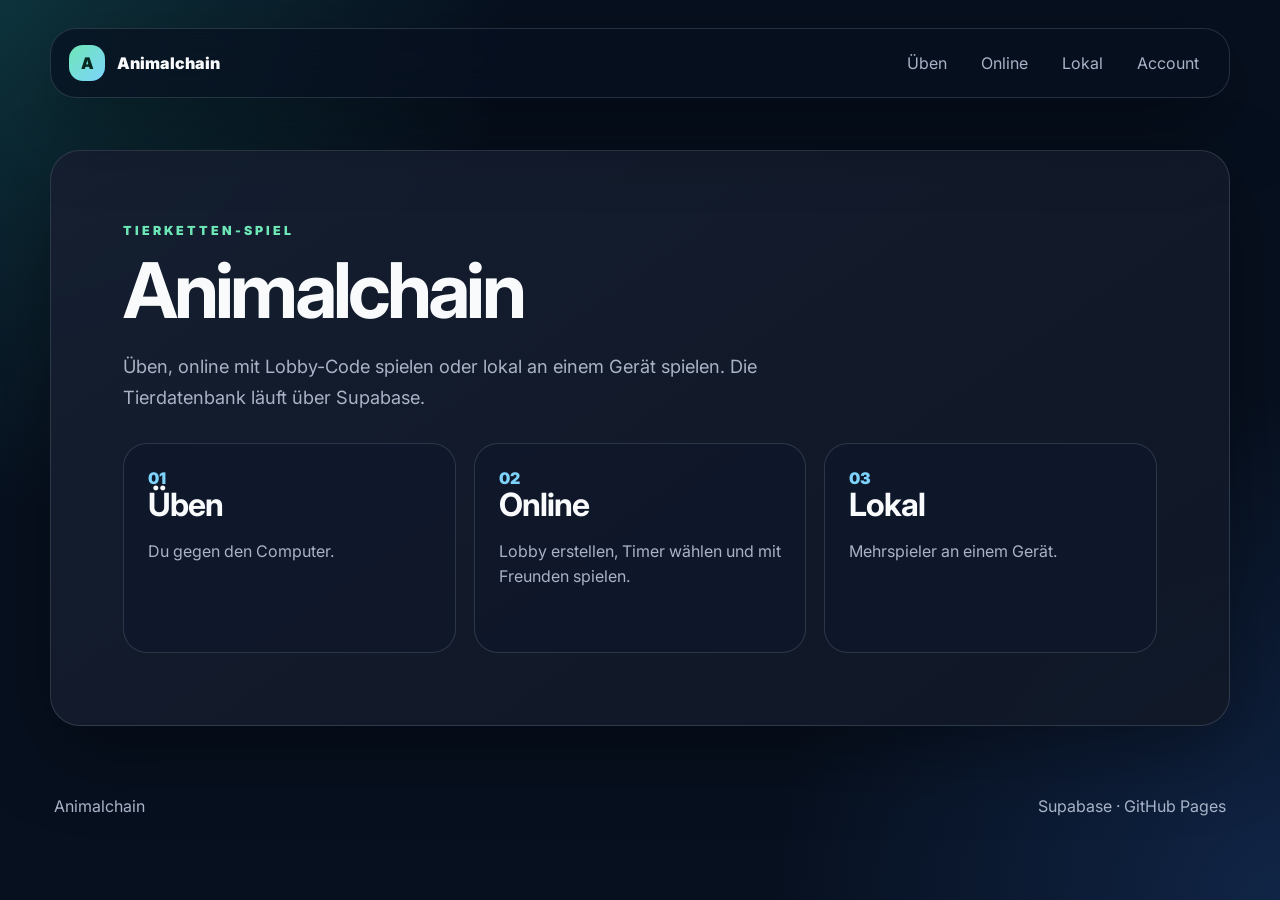
<file: index.html>
<!doctype html><html lang="de"><head><meta charset="utf-8"><meta name="viewport" content="width=device-width, initial-scale=1"><link rel="stylesheet" href="assets/styles.css"><link rel="icon" type="image/svg+xml" href="assets/favicon.svg"><title>Animalchain</title></head>
<body data-page="home"><div class="shell"><nav class="topbar"><a class="brand" href="index.html"><span class="brand-mark">A</span><span>Animalchain</span></a><div class="nav-links"><a href="practice.html">Üben</a><a href="online.html">Online</a><a href="local.html">Lokal</a><a href="account.html">Account</a></div></nav>
<main class="hero"><section class="hero-card"><p class="eyebrow">Tierketten-Spiel</p><h1>Animalchain</h1><p class="lead">Üben, online mit Lobby-Code spielen oder lokal an einem Gerät spielen. Die Tierdatenbank läuft über Supabase.</p>
<div class="card-grid"><a class="mode-card" href="practice.html"><span>01</span><h2>Üben</h2><p>Du gegen den Computer.</p></a><a class="mode-card" href="online.html"><span>02</span><h2>Online</h2><p>Lobby erstellen, Timer wählen und mit Freunden spielen.</p></a><a class="mode-card" href="local.html"><span>03</span><h2>Lokal</h2><p>Mehrspieler an einem Gerät.</p></a></div>
</section></main><footer class="footer"><span>Animalchain</span><span>Supabase · GitHub Pages</span></footer></div></body></html>
</file>
<file: assets/styles.css>
@import url("https://fonts.googleapis.com/css2?family=Inter:wght@400;600;700;900&display=swap");
:root{--bg:#07101f;--panel:rgba(22,31,49,.9);--panel2:rgba(17,24,39,.92);--border:rgba(148,163,184,.22);--text:#f8fafc;--muted:#a8b3c7;--accent:#7dd3fc;--accent2:#6ee7b7;--danger:#fb7185;--warning:#fbbf24;--success:#34d399;--shadow:0 26px 80px rgba(0,0,0,.36);font-family:Inter,system-ui,-apple-system,BlinkMacSystemFont,"Segoe UI",sans-serif}
*{box-sizing:border-box}body{min-height:100vh;margin:0;color:var(--text);background:radial-gradient(circle at top left,rgba(45,212,191,.18),transparent 32rem),radial-gradient(circle at bottom right,rgba(59,130,246,.18),transparent 32rem),var(--bg)}a{color:inherit;text-decoration:none}button,input,select{font:inherit}.shell{width:min(1180px,calc(100% - 32px));margin:0 auto;padding:28px 0}.topbar{display:flex;align-items:center;justify-content:space-between;gap:18px;padding:14px 18px;border:1px solid var(--border);border-radius:26px;background:rgba(7,16,31,.72);backdrop-filter:blur(16px);box-shadow:var(--shadow);position:sticky;top:12px;z-index:5}.brand{display:inline-flex;align-items:center;gap:12px;font-weight:900}.brand-mark{width:36px;height:36px;display:grid;place-items:center;border-radius:14px;background:linear-gradient(135deg,var(--accent2),var(--accent));color:#06281f}.nav-links{display:flex;gap:10px;color:var(--muted)}.nav-links a{padding:10px 12px;border-radius:12px}.nav-links a:hover{background:rgba(148,163,184,.12);color:var(--text)}.hero{padding:52px 0}.hero-card,.panel{border:1px solid var(--border);border-radius:30px;background:linear-gradient(145deg,var(--panel),var(--panel2));box-shadow:var(--shadow)}.hero-card{padding:clamp(28px,6vw,72px)}.eyebrow{margin:0 0 12px;color:var(--accent2);font-size:.78rem;font-weight:900;letter-spacing:.24em;text-transform:uppercase}h1,h2,h3{margin:0;line-height:1.08}h1{font-size:clamp(2.2rem,6vw,4.8rem);letter-spacing:-.05em}h2{font-size:clamp(1.45rem,3vw,2rem);letter-spacing:-.03em}.lead{max-width:720px;color:var(--muted);font-size:1.14rem;line-height:1.7}.card-grid{display:grid;grid-template-columns:repeat(3,minmax(0,1fr));gap:18px;margin-top:30px}.mode-card{min-height:210px;padding:24px;border:1px solid var(--border);border-radius:24px;background:rgba(15,23,42,.72);transition:transform .2s ease,border-color .2s ease}.mode-card:hover{transform:translateY(-4px);border-color:rgba(125,211,252,.55)}.mode-card span{color:var(--accent);font-weight:900}.mode-card p{color:var(--muted);line-height:1.6}.page-grid{display:grid;grid-template-columns:minmax(320px,440px) 1fr;gap:22px;align-items:start;padding:32px 0}.panel{padding:24px}.panel-heading{margin-bottom:24px}.compact{margin:18px 0 12px}.status-grid{display:grid;grid-template-columns:repeat(3,1fr);gap:14px;margin-bottom:20px}.stat{padding:18px;border:1px solid var(--border);border-radius:20px;background:rgba(15,23,42,.55)}.stat span{display:block;margin-bottom:12px;color:var(--muted)}.stat strong{font-size:1.55rem}.input-row{display:grid;grid-template-columns:1fr auto;gap:12px;margin:18px 0}.stack-form{display:grid;gap:12px;margin:12px 0}input,select{width:100%;padding:15px 16px;color:var(--text);background:rgba(15,23,42,.78);border:1px solid var(--border);border-radius:16px;outline:none}input:focus,select:focus{border-color:var(--accent)}.button{border:0;border-radius:16px;padding:14px 18px;font-weight:900;color:var(--text);background:rgba(148,163,184,.24);cursor:pointer}.button.primary{background:linear-gradient(135deg,var(--accent2),var(--accent));color:#06281f}.button.secondary{background:rgba(148,163,184,.22)}.button.ghost{background:transparent;border:1px solid var(--border)}.button.full{width:100%;margin-top:12px}.actions-row{display:flex;flex-wrap:wrap;gap:12px;margin:18px 0}.message{margin:18px 0 0;padding:14px 16px;border:1px solid var(--border);border-radius:16px;color:var(--muted);background:rgba(15,23,42,.45);line-height:1.5}.message.error{color:#fecdd3;border-color:rgba(251,113,133,.45)}.message.success{color:#bbf7d0;border-color:rgba(52,211,153,.45)}.message.warning{color:#fde68a;border-color:rgba(251,191,36,.45)}.hint,.small-meta{color:var(--muted)}.players-list{display:grid;gap:10px;margin-top:14px}.player-row{display:flex;align-items:center;justify-content:space-between;gap:14px;padding:14px;border:1px solid var(--border);border-radius:16px;background:rgba(15,23,42,.45)}.player-row.eliminated{opacity:.55}.meta{color:var(--muted);font-size:.9rem}.pill{padding:6px 10px;border-radius:999px;background:rgba(125,211,252,.16);color:var(--accent);font-weight:800}.pill.danger{color:#fecdd3;background:rgba(251,113,133,.14)}.pill.success{color:#bbf7d0;background:rgba(52,211,153,.14)}.ticket{margin-top:16px;padding:16px;border:1px dashed rgba(125,211,252,.55);border-radius:18px;background:rgba(125,211,252,.08);display:grid;gap:10px}.ticket strong{font-size:2rem;letter-spacing:.12em}.divider{height:1px;background:var(--border);margin:22px 0}.toggle-line{display:flex;justify-content:space-between;gap:18px;align-items:center;padding:14px;border:1px solid var(--border);border-radius:18px;background:rgba(15,23,42,.45)}.toggle-line small{display:block;color:var(--muted);margin-top:4px}.toggle-line input{width:auto;transform:scale(1.35)}.select-label{display:block;margin:14px 0 8px;color:var(--muted)}.turn-badge{padding:14px 16px;border-radius:16px;background:rgba(125,211,252,.12);color:#e0f2fe;font-weight:800}.two-columns{display:grid;grid-template-columns:.8fr 1fr;gap:18px;margin-top:22px}.footer{display:flex;justify-content:space-between;gap:16px;padding:18px 4px;color:var(--muted)}@media(max-width:860px){.page-grid,.card-grid,.two-columns{grid-template-columns:1fr}.status-grid{grid-template-columns:1fr}.input-row{grid-template-columns:1fr}.topbar{align-items:flex-start;flex-direction:column}.nav-links{flex-wrap:wrap}}

/* ===== Spielverlauf (Timeline) ===== */
.moves-list,.moves-timeline{list-style:none;margin:0;padding:6px 8px 6px 0;display:flex;flex-direction:column;gap:0}

.move-item{position:relative;display:grid;grid-template-columns:52px 1fr auto;align-items:center;gap:16px;padding:16px 18px;margin-bottom:12px;border:1px solid var(--border);border-radius:20px;background:linear-gradient(135deg,rgba(22,31,49,.7),rgba(15,23,42,.5));backdrop-filter:blur(8px);transition:all .25s cubic-bezier(.4,0,.2,1);animation:moveSlideIn .45s cubic-bezier(.16,1,.3,1);overflow:hidden}
.move-item::before{content:"";position:absolute;left:0;top:0;bottom:0;width:3px;background:linear-gradient(to bottom,var(--accent2),var(--accent));opacity:.35;transition:opacity .25s ease,width .25s ease}
.move-item:hover{transform:translateX(4px);border-color:rgba(125,211,252,.4);box-shadow:0 8px 24px rgba(0,0,0,.25)}
.move-item:hover::before{opacity:.8;width:4px}

.move-item.move-latest{border-color:rgba(110,231,183,.55);background:linear-gradient(135deg,rgba(110,231,183,.16),rgba(125,211,252,.08),rgba(15,23,42,.5));box-shadow:0 8px 32px rgba(110,231,183,.18),inset 0 1px 0 rgba(255,255,255,.06);animation:moveSlideIn .45s cubic-bezier(.16,1,.3,1),latestGlow 2.4s ease-in-out infinite}
.move-item.move-latest::before{opacity:1;width:4px;background:linear-gradient(to bottom,var(--accent2),var(--accent));box-shadow:0 0 12px rgba(110,231,183,.6)}

.move-item:not(:last-child)::after{content:"";position:absolute;left:32px;bottom:-12px;width:2px;height:12px;background:linear-gradient(to bottom,rgba(125,211,252,.35),transparent);z-index:0}

.move-avatar{position:relative;display:flex;align-items:center;justify-content:center;width:52px;height:52px;border-radius:50%;background:linear-gradient(135deg,var(--accent2),var(--accent));color:#06281f;font-weight:900;font-size:18px;letter-spacing:.5px;box-shadow:0 4px 16px rgba(125,211,252,.3),inset 0 1px 0 rgba(255,255,255,.25);text-transform:uppercase}
.move-avatar .move-number-badge{position:absolute;top:-4px;right:-4px;display:flex;align-items:center;justify-content:center;min-width:22px;height:22px;padding:0 6px;border-radius:11px;background:var(--bg);color:var(--accent);border:1.5px solid var(--accent);font-size:11px;font-weight:900;box-shadow:0 2px 6px rgba(0,0,0,.35)}
.move-item.move-latest .move-avatar{background:linear-gradient(135deg,#fff,var(--accent2));box-shadow:0 6px 22px rgba(110,231,183,.45),inset 0 1px 0 rgba(255,255,255,.4)}
.move-item.move-latest .move-avatar .move-number-badge{background:var(--accent2);color:#06281f;border-color:var(--accent2)}

.move-content{display:flex;flex-direction:column;gap:6px;min-width:0}
.move-animal{font-size:1.15rem;font-weight:800;color:var(--text);letter-spacing:.2px;word-break:break-word;line-height:1.25}
.move-animal .letter-highlight{display:inline-block;padding:2px 8px;margin:0 1px;background:rgba(125,211,252,.18);color:var(--accent);border-radius:7px;font-weight:900;border:1px solid rgba(125,211,252,.25)}
.move-item.move-latest .move-animal .letter-highlight{background:rgba(110,231,183,.22);color:var(--accent2);border-color:rgba(110,231,183,.4)}

.move-player{display:flex;align-items:center;gap:8px;font-size:.85rem;color:var(--muted);font-weight:600}
.move-player-icon{display:inline-flex;align-items:center;justify-content:center;width:18px;height:18px;border-radius:50%;background:rgba(148,163,184,.2);font-size:10px}

.move-meta{display:flex;flex-direction:column;align-items:flex-end;gap:6px}
.move-time{font-size:.72rem;color:var(--muted);opacity:.85;font-variant-numeric:tabular-nums;white-space:nowrap;padding:4px 10px;border-radius:999px;background:rgba(15,23,42,.6);border:1px solid var(--border);font-weight:700;letter-spacing:.3px}
.move-latest-tag{font-size:.65rem;font-weight:900;letter-spacing:.12em;text-transform:uppercase;padding:3px 8px;border-radius:999px;background:linear-gradient(135deg,var(--accent2),var(--accent));color:#06281f;box-shadow:0 2px 8px rgba(110,231,183,.4)}

.moves-empty{display:flex;flex-direction:column;align-items:center;gap:12px;padding:42px 20px;color:var(--muted);text-align:center;border:1.5px dashed var(--border);border-radius:22px;background:rgba(15,23,42,.3);list-style:none}
.moves-empty-icon{font-size:42px;opacity:.55;filter:drop-shadow(0 4px 12px rgba(125,211,252,.2))}
.moves-empty-text{font-size:.95rem;line-height:1.5}

/* ===== Verlauf: "Mehr anzeigen"-Button ===== */
.move-item.move-hidden{display:none}
.move-item.move-hidden.move-revealed{display:grid;animation:moveReveal .4s cubic-bezier(.16,1,.3,1)}

.moves-toggle{display:flex;align-items:center;justify-content:center;gap:8px;width:100%;margin:4px 0 10px;padding:12px 16px;border:1px dashed var(--border);border-radius:16px;background:rgba(15,23,42,.4);color:var(--muted);font-family:inherit;font-size:.88rem;font-weight:700;letter-spacing:.3px;cursor:pointer;transition:all .25s ease}
.moves-toggle:hover{border-color:rgba(125,211,252,.5);border-style:solid;background:rgba(125,211,252,.08);color:var(--accent);transform:translateY(-1px)}
.moves-toggle .toggle-chevron{display:inline-block;transition:transform .3s ease;font-size:.9rem}
.moves-toggle.is-open .toggle-chevron{transform:rotate(180deg)}
.moves-toggle .toggle-count{display:inline-flex;align-items:center;justify-content:center;min-width:22px;height:22px;padding:0 7px;border-radius:11px;background:rgba(125,211,252,.18);color:var(--accent);font-size:.72rem;font-weight:900}

/* ===== Einklappbare Panels ===== */
.collapsible{position:relative;transition:max-height .4s cubic-bezier(.4,0,.2,1),opacity .35s ease,margin .35s ease,padding .35s ease,border-color .35s ease}
.collapsible.is-collapsed{max-height:0;min-height:0;margin:0;padding:0;border:0;opacity:0;overflow:hidden;pointer-events:none;visibility:hidden}
.collapsible-toggle{position:absolute;top:18px;right:18px;display:inline-flex;align-items:center;gap:6px;padding:6px 12px;border:1px solid var(--border);border-radius:999px;background:rgba(15,23,42,.6);color:var(--muted);font-family:inherit;font-size:.7rem;font-weight:800;letter-spacing:.4px;text-transform:uppercase;cursor:pointer;transition:all .2s ease;z-index:5}
.collapsible-toggle:hover{border-color:rgba(125,211,252,.5);color:var(--accent);background:rgba(125,211,252,.1)}
.collapsible-toggle .toggle-arrow{display:inline-block;font-size:.75rem;transition:transform .3s ease}

/* "Wieder einblenden"-Buttons über der Seite */
.restore-bar{display:flex;flex-wrap:wrap;gap:10px;margin:0 0 18px;padding:0;list-style:none}
.restore-bar:empty{display:none}
.restore-button{display:inline-flex;align-items:center;gap:8px;padding:9px 16px;border:1px dashed var(--border);border-radius:999px;background:rgba(15,23,42,.5);color:var(--muted);font-family:inherit;font-size:.8rem;font-weight:700;letter-spacing:.3px;cursor:pointer;transition:all .2s ease}
.restore-button:hover{border-color:rgba(125,211,252,.5);border-style:solid;background:rgba(125,211,252,.1);color:var(--accent);transform:translateY(-1px)}
.restore-button::before{content:"+";display:inline-block;font-size:1.1rem;font-weight:900;line-height:.8;color:var(--accent2)}

/* Page-Grid passt sich an wenn linkes Panel eingeklappt ist */
.page-grid.no-sidebar{grid-template-columns:1fr}

@keyframes moveSlideIn{
  from{opacity:0;transform:translateY(-12px) scale(.96)}
  to{opacity:1;transform:translateY(0) scale(1)}
}
@keyframes latestGlow{
  0%,100%{box-shadow:0 8px 32px rgba(110,231,183,.18),inset 0 1px 0 rgba(255,255,255,.06)}
  50%{box-shadow:0 8px 36px rgba(110,231,183,.32),inset 0 1px 0 rgba(255,255,255,.1)}
}
@keyframes moveReveal{
  from{opacity:0;transform:translateY(-8px) scale(.97)}
  to{opacity:1;transform:translateY(0) scale(1)}
}

@media(max-width:860px){
  .move-item{grid-template-columns:44px 1fr;gap:12px;padding:14px;border-radius:18px}
  .move-meta{grid-column:1/-1;flex-direction:row;justify-content:flex-start;margin-top:2px}
  .move-avatar{width:44px;height:44px;font-size:15px}
  .move-avatar .move-number-badge{min-width:20px;height:20px;font-size:10px}
  .move-animal{font-size:1.05rem}
  .move-item:not(:last-child)::after{left:28px}
}

/* ===== Lobby-Ticket (prominenter Code) ===== */
.lobby-ticket{padding:22px;gap:14px;text-align:center;background:linear-gradient(145deg,rgba(125,211,252,.12),rgba(110,231,183,.06),rgba(15,23,42,.6));border:1px solid rgba(125,211,252,.4);box-shadow:0 8px 32px rgba(125,211,252,.12),inset 0 1px 0 rgba(255,255,255,.04)}
.lobby-ticket .ticket-label{display:block;color:var(--accent2);font-size:.72rem;font-weight:900;letter-spacing:.32em;text-transform:uppercase;margin-bottom:4px}
.lobby-code-big{display:block;font-size:clamp(2.6rem,7vw,3.4rem);font-weight:900;letter-spacing:.18em;color:var(--text);background:linear-gradient(135deg,var(--accent2),var(--accent));-webkit-background-clip:text;background-clip:text;-webkit-text-fill-color:transparent;text-shadow:0 0 32px rgba(125,211,252,.25);font-variant-numeric:tabular-nums}
.lobby-share-hint{margin:0;color:var(--muted);font-size:.88rem;line-height:1.45}
.lobby-ticket-actions{display:flex;flex-wrap:wrap;gap:8px;justify-content:center;margin-top:8px}
.lobby-ticket-actions .button{flex:1 1 auto;min-width:120px;padding:11px 14px;font-size:.85rem}
#onlineLeaveLobbyButton{color:#fecdd3;border-color:rgba(251,113,133,.45)}
#onlineLeaveLobbyButton:hover{background:rgba(251,113,133,.12);color:#fda4af}

/* Reconnect-Hinweis */
.reconnect-pill{display:inline-flex;align-items:center;gap:8px;padding:8px 14px;margin:0 0 12px;border-radius:999px;border:1px dashed rgba(125,211,252,.45);background:rgba(125,211,252,.08);color:var(--accent);font-size:.78rem;font-weight:700;letter-spacing:.3px}

/* ===== Account-Seite ===== */
.account-grid{grid-template-columns:minmax(0,560px);justify-content:center}
.tabs{display:flex;gap:6px;margin-bottom:18px;padding:6px;border-radius:16px;background:rgba(15,23,42,.55);border:1px solid var(--border)}
.tab{flex:1;padding:11px 14px;border:0;border-radius:12px;background:transparent;color:var(--muted);font-weight:800;font-size:.92rem;cursor:pointer;transition:all .2s ease}
.tab:hover{color:var(--text);background:rgba(148,163,184,.1)}
.tab.active{background:linear-gradient(135deg,var(--accent2),var(--accent));color:#06281f;box-shadow:0 4px 12px rgba(110,231,183,.2)}

.auth-form label{color:var(--muted);font-size:.85rem;font-weight:700;letter-spacing:.2px}
.auth-form input[type="password"]{letter-spacing:.4em;font-size:1.4rem;text-align:center;font-variant-numeric:tabular-nums}

.avatar-picker{display:grid;grid-template-columns:repeat(8,1fr);gap:6px;padding:10px;border:1px solid var(--border);border-radius:14px;background:rgba(15,23,42,.45);max-height:220px;overflow-y:auto}
.avatar-option{display:flex;align-items:center;justify-content:center;font-size:1.6rem;padding:6px;border:2px solid transparent;border-radius:10px;background:transparent;cursor:pointer;transition:all .15s ease;line-height:1}
.avatar-option:hover{background:rgba(148,163,184,.12);transform:scale(1.1)}
.avatar-option.selected{border-color:var(--accent);background:rgba(125,211,252,.18);transform:scale(1.05);box-shadow:0 0 0 3px rgba(125,211,252,.12)}

.profile-row{display:grid;grid-template-columns:auto 1fr;gap:20px;align-items:start;margin-bottom:18px}
.profile-avatar-big{display:flex;align-items:center;justify-content:center;width:96px;height:96px;font-size:3rem;border-radius:24px;background:linear-gradient(145deg,rgba(110,231,183,.18),rgba(125,211,252,.12),rgba(15,23,42,.5));border:1px solid rgba(125,211,252,.35);box-shadow:0 6px 20px rgba(125,211,252,.15)}

/* Account-Pill in der Topbar */
.account-pill{display:inline-flex;align-items:center;gap:8px;padding:7px 14px;border-radius:999px;background:rgba(125,211,252,.12);border:1px solid rgba(125,211,252,.3);color:var(--accent);font-size:.85rem;font-weight:700;text-decoration:none;transition:all .2s ease}
.account-pill:hover{background:rgba(125,211,252,.2);border-color:rgba(125,211,252,.5)}
.account-pill .ap-avatar{font-size:1.15rem;line-height:1}

@media(max-width:520px){
  .avatar-picker{grid-template-columns:repeat(6,1fr)}
  .profile-row{grid-template-columns:1fr;text-align:center}
  .profile-avatar-big{margin:0 auto}
}
</file>
